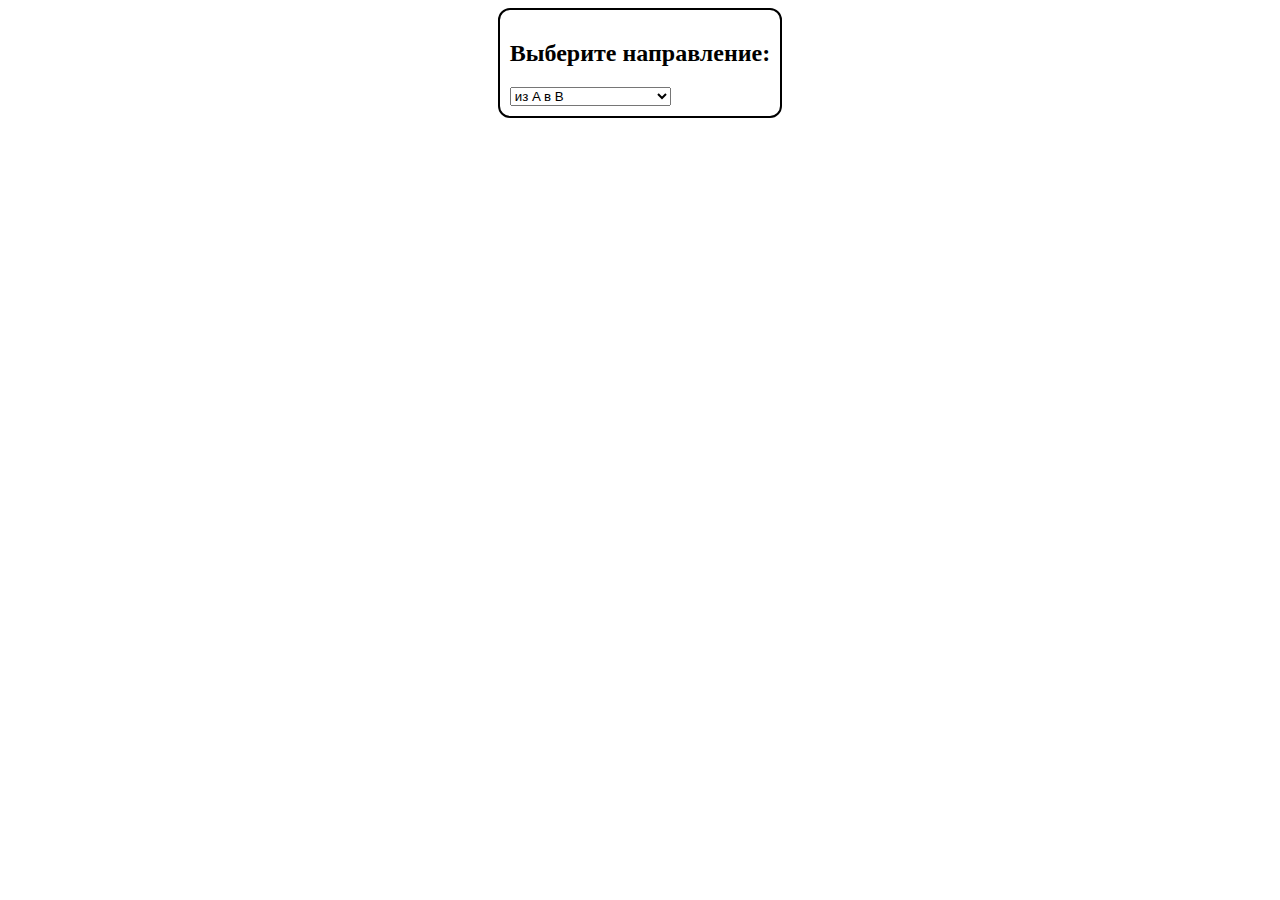
<file: nevatripTestJs/index.html>
<!DOCTYPE html>
<html lang="ru">
<head>
    <meta charset="UTF-8">
    <meta http-equiv="X-UA-Compatible" content="IE=edge">
    <meta name="viewport" content="width=device-width, initial-scale=1.0">
    <link rel="stylesheet" href="./style/style.css">
    <title>Document</title>
</head>
<body>
    <div class="main">
      <section class="route">
        <div class="route__wrapper">
            <h2 class="route__title">Выберите направление:</h2>
            <select name="route" id="route">
              <option value="Выберите маршрут" disabled>Выберите маршрут</option>
              <option value="из A в B">из A в B</option>
              <option value="из B в A">из B в A</option>
              <option value="из A в B и обратно в А">из A в B и обратно в А</option>
            </select>
        </div>
      </section>
      <section class="time hide">
        <div class="time__wrapper">
            <h2 class="time__title">Выберите время</h2>
            <label>
              <select class="timeAB time__select  " name="timeAB" id="timeAB">
              </select>
              <select class="timeBA time__select  " name="timeBA" id="timeBA">
                <option value="из B в A" disabled>из B в A</option>
              </select>
              <select class="timeABA time__select " name="timeABA" id="timeABA">
              </select>
            </label>
            <button class="select__btn">Выбрать</button>
        </div>
      </section>
      <section class="tiket hide">
        <div class="tiket__wrapper">
          <h2 class="tiket__title">Количество билетов</h2>
            <label>
              <input type="number" id="num">
              <button class="final__btn">Посчитать</button>
            </label>
        </div>
      </section>
      <section class="result hide">
        <div class="result__wrapper">
            <h2 class="time__title">Результат</h2>
            <h2 class="result__title">Вы выбрали <span class="response__number"></span>
              билета по маршруту <span class="response__rout"></span> <br> стоимостью <span class="response__prise"></span>р.
              Это путешествие займет у вас <span class="response__time">40</span> минут. 
              Теплоход отправляется в <span class="response__shipment"></span>, а прибудет в <span class="response__arrival"></span><span class="response__arrival-second"></span>. Приятного путешествия! =)</h2>
        </div>
      </section>
    </div>


  <script src="./scripts/script.js"></script>
</body>
</html>
</file>
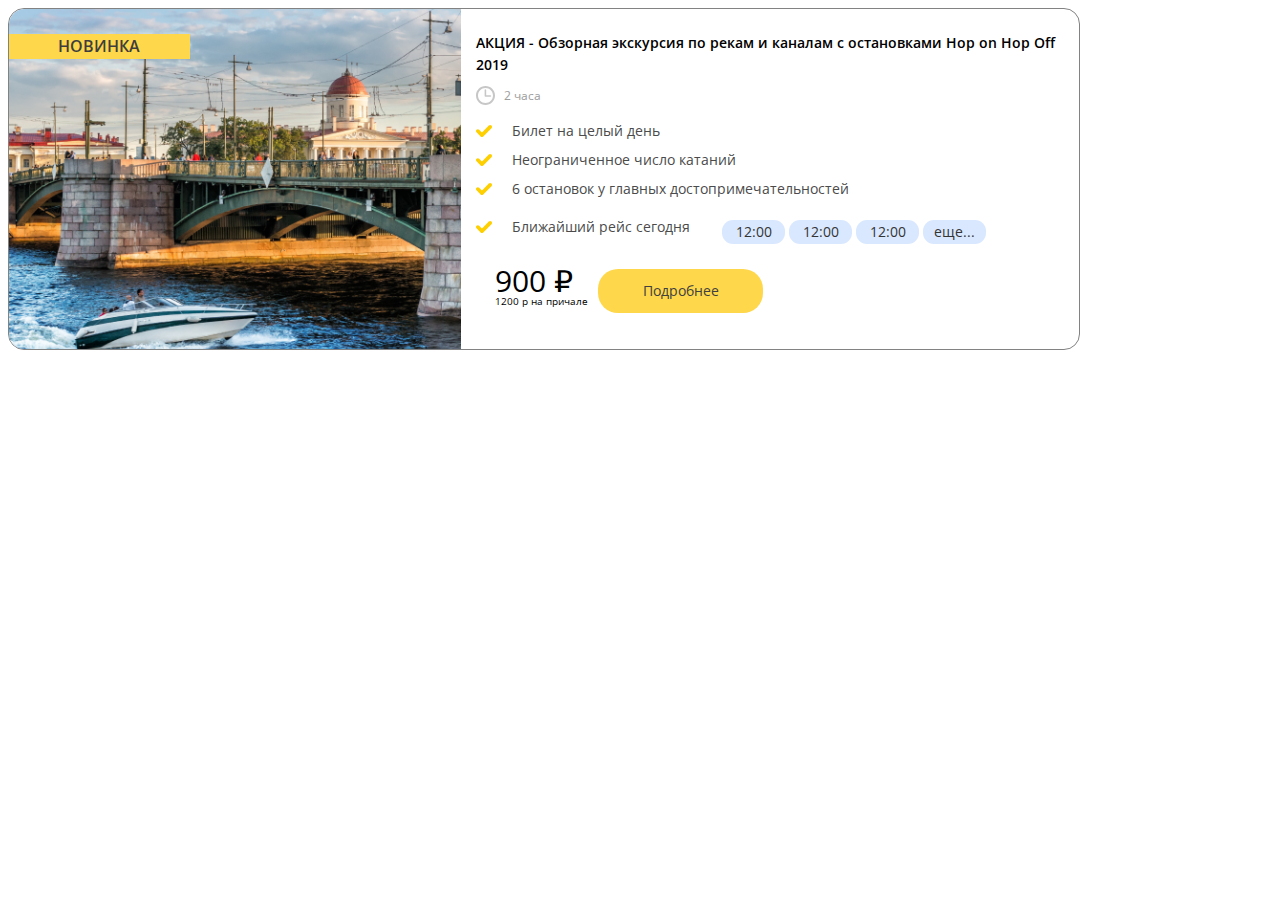
<file: nevatripTestlayout/index.html>
<!DOCTYPE html>
<html lang="ru">
<head>
    <meta charset="UTF-8">
    <meta http-equiv="X-UA-Compatible" content="IE=edge">
    <meta name="viewport" content="width=device-width, initial-scale=1.0">
    <link rel="stylesheet" href="./style/style.css">
    <title>Document</title>
</head>
<body>
    <section class="card">
        <div class="container">
            <div class="card__wrapper">
                <div class="card__imgBlock">
                    <img src='./img/cardimages1.png' alt="img" class="card__img" />
                    <div class="card__imgBlock-news">НОВИНКА</div>
                </div>
                <div class="card__content">
                    <div class="card__header">
                        <h1 class="card__title">АКЦИЯ - Обзорная экскурсия по рекам и каналам  
                            с остановками Hop on Hop Off 2019
                        </h1>
                        <div class="card__timer">
                            <img src='./img/icons/Clock.svg' alt="img" class='timer__icon' />
                            <span class="timer__text">2 часа</span>
                        </div>
                    </div>
                    <div class="card__advantages advantages">
                        <ul class='advantages__list'>
                            <li class='advantages__item'>
                                <img src='./img/icons/check.svg' alt="img" class="advantages__check" />
                                <span class="advantages__text">Билет на целый день</span>
                            </li>
                            <li class='advantages__item'>
                                <img src='./img/icons/check.svg' alt="img" class="advantages__check" />
                                <span class="advantages__text">Неограниченное число катаний</span>
                            </li>
                            <li class='advantages__item'>
                                <img src='./img/icons/check.svg' alt="img" class="advantages__check" />
                                <span class="advantages__text">6 остановок у главных достопримечательностей</span>
                            </li>
                            <li class='advantages__item'>
                                <img src='./img/icons/check.svg' alt="img" class="advantages__check" />
                                <span class="advantages__text">Ближайший рейс сегодня
                                    <div class="card__times time">
                                        <button class="time__item">12:00</button>
                                        <button class="time__item">12:00</button> 
                                        <button class="time__item">12:00</button> 
                                        <button class="time__item">12:00</button> 
                                        <button class="time__item">12:00</button> 
                                        <button class="time__item time__btn">еще...</button> 
                                    </div>
                                </span>
                            </li>
                        </ul>
                    </div>
                    
                    <div class="card__servise">
                        <div class="card__prise">
                            <span class="prise">900 &#8381;</span>
                            <span class="subprise">1200 р на причале</span>
                        </div>
                        <button class="card__btn">Подробнее</button>
                    </div>  
                </div>
            </div>
        </div>
    </section>
    <script src="./js/script.js"></script>
</body>
</html>
</file>
<file: nevatripTestJs/style/style.css>
ul {
  padding: 0;
}

li {
  cursor: pointer;
  list-style-type: none;
  margin: 5px 0;
}

button {
  margin: 20px auto;
  display: block;
  width: 100px;
  height: 50px;
  background: aquamarine;
  color: black;
  -webkit-transition: 0.2s;
  transition: 0.2s;
  border-radius: 5px;
}

button:hover {
  background: orange;
  color: white;
}

.hide {
  display: none;
}

.main {
  max-width: 1400px;
  margin: 0 auto;
  display: -webkit-box;
  display: -ms-flexbox;
  display: flex;
  -webkit-box-pack: center;
      -ms-flex-pack: center;
          justify-content: center;
  -ms-flex-wrap: wrap;
      flex-wrap: wrap;
}

.main .route {
  border: 2px solid black;
  border-radius: 12px;
  padding: 10px;
}

.main .time {
  margin: 0 20px;
  border: 2px solid black;
  border-radius: 12px;
  padding: 10px;
}

.main .tiket {
  margin: 0 20px;
  border: 2px solid black;
  border-radius: 12px;
  padding: 10px;
}

.main .tiket .tiket__wrapper .tiket__count {
  width: 50px;
}

.main .result {
  margin: 20px 0 0 0;
  max-width: 700px;
  border: 2px solid black;
  border-radius: 12px;
  padding: 10px;
}
/*# sourceMappingURL=style.css.map */
</file>
<file: nevatripTestlayout/style/style.css>
@import url("https://fonts.googleapis.com/css2?family=Open+Sans&display=swap");
html {
  overflow-y: hidden;
}

body {
  overflow-y: hidden;
}

* {
  font-family: 'Open Sans', sans-serif;
  font-style: normal;
  font-weight: 400;
  line-height: 20px;
}

.container {
  margin: 0 auto;
}

.card {
  overflow: hidden;
  position: relative;
  margin-top: 10px;
  width: 341px;
  height: auto;
  border: 0.3px solid #828282;
  border-radius: 16px;
  z-index: 150;
}

.card .card__wrapper .card__imgBlock {
  position: relative;
  z-index: 1;
}

.card .card__wrapper .card__imgBlock .card__img {
  width: 100%;
}

.card .card__wrapper .card__imgBlock .card__imgBlock-news {
  display: -webkit-box;
  display: -ms-flexbox;
  display: flex;
  -webkit-box-pack: center;
      -ms-flex-pack: center;
          justify-content: center;
  -webkit-box-align: center;
      -ms-flex-align: center;
          align-items: center;
  position: absolute;
  top: 15%;
  left: 0;
  width: 25%;
  height: 16%;
  background: #FED74B;
  font-weight: 600;
  font-size: 12px;
  color: #3E3E3E;
}

.card .card__wrapper .card__content {
  padding: 0 15px;
}

.card .card__wrapper .card__content .card__header {
  display: -webkit-box;
  display: -ms-flexbox;
  display: flex;
  -webkit-box-orient: vertical;
  -webkit-box-direction: reverse;
      -ms-flex-direction: column-reverse;
          flex-direction: column-reverse;
  margin: 14px 0 10px 0;
}

.card .card__wrapper .card__content .card__header .card__title {
  font-weight: 600;
  font-size: 14px;
  line-height: 22px;
}

.card .card__wrapper .card__content .card__header .card__timer {
  width: 100px;
  display: -webkit-box;
  display: -ms-flexbox;
  display: flex;
  -webkit-box-pack: start;
      -ms-flex-pack: start;
          justify-content: flex-start;
  -webkit-box-align: center;
      -ms-flex-align: center;
          align-items: center;
}

.card .card__wrapper .card__content .card__header .card__timer .timer__icon {
  width: 19px;
  height: 19px;
}

.card .card__wrapper .card__content .card__header .card__timer .timer__text {
  margin: 0 0 0 9px;
  font-size: 12px;
  color: #9E9E9E;
}

.card .card__wrapper .card__content .card__advantages {
  display: -webkit-box;
  display: -ms-flexbox;
  display: flex;
  margin-top: -20px;
  padding: 0;
}

.card .card__wrapper .card__content .card__advantages .advantages__list {
  padding: 0;
  display: -webkit-box;
  display: -ms-flexbox;
  display: flex;
  -webkit-box-orient: vertical;
  -webkit-box-direction: normal;
      -ms-flex-direction: column;
          flex-direction: column;
}

.card .card__wrapper .card__content .card__advantages .advantages__list .advantages__item {
  margin-top: 9px;
  list-style-type: none;
}

.card .card__wrapper .card__content .card__advantages .advantages__list .advantages__item .advantages__text {
  margin: 0 0 0 20px;
  font-size: 14px;
  color: #4B4B4B;
}

.card .card__wrapper .card__content .card__advantages .advantages__list .advantages__item .advantages__text .card__times {
  margin: 10px -15px 0 30px;
  display: -webkit-box;
  display: -ms-flexbox;
  display: flex;
  -ms-flex-wrap: wrap;
      flex-wrap: wrap;
}

.card .card__wrapper .card__content .card__advantages .advantages__list .advantages__item .advantages__text .card__times .time__item {
  cursor: pointer;
  border: none;
  margin: 2px;
  text-decoration: none;
  display: -webkit-box;
  display: -ms-flexbox;
  display: flex;
  -webkit-box-pack: center;
      -ms-flex-pack: center;
          justify-content: center;
  -webkit-box-align: center;
      -ms-flex-align: center;
          align-items: center;
  width: 63px;
  height: 24px;
  background: #D9E8FF;
  border-radius: 11px;
  color: #343434;
  font-size: 14px;
  -webkit-transition: 0.2s;
  transition: 0.2s;
}

.card .card__wrapper .card__content .card__advantages .advantages__list .advantages__item .advantages__text .card__times .time__item:hover {
  background: #49AADA;
  color: #ffff;
}

.card .card__wrapper .card__content .card__advantages .advantages__list .advantages__item .advantages__text .card__times .hide {
  display: none;
}

.card .card__wrapper .card__content .card__advantages .advantages__list .advantages__item .advantages__text .card__times .time__btn {
  display: block;
}

.card .card__wrapper .card__content .card__servise {
  margin: 41px 0 19px 0;
  display: -webkit-box;
  display: -ms-flexbox;
  display: flex;
  -webkit-box-pack: justify;
      -ms-flex-pack: justify;
          justify-content: space-between;
  -webkit-box-align: center;
      -ms-flex-align: center;
          align-items: center;
}

.card .card__wrapper .card__content .card__servise .card__prise {
  margin: 0 0 0 19px;
  display: -webkit-box;
  display: -ms-flexbox;
  display: flex;
  -webkit-box-orient: vertical;
  -webkit-box-direction: normal;
      -ms-flex-direction: column;
          flex-direction: column;
}

.card .card__wrapper .card__content .card__servise .card__prise .prise {
  font-size: 30px;
  color: #000000;
}

.card .card__wrapper .card__content .card__servise .card__prise .subprise {
  font-size: 10px;
  color: #000000;
}

.card .card__wrapper .card__content .card__servise .card__btn {
  cursor: pointer;
  width: 165px;
  height: 44px;
  background: #FED74B;
  border: none;
  border-radius: 20px;
  font-size: 14px;
  color: #404040;
  -webkit-transition: 0.2s;
  transition: 0.2s;
}

.card .card__wrapper .card__content .card__servise .card__btn:hover {
  background: #CBA500;
}

@media screen and (min-width: 768px) {
  .card {
    width: 100%;
    height: auto;
  }
  .card .card__wrapper {
    display: -webkit-box;
    display: -ms-flexbox;
    display: flex;
  }
  .card .card__wrapper .card__imgBlock {
    position: relative;
    z-index: 1;
  }
  .card .card__wrapper .card__imgBlock .card__img {
    width: 100%;
  }
  .card .card__wrapper .card__imgBlock .card__imgBlock-news {
    display: -webkit-box;
    display: -ms-flexbox;
    display: flex;
    -webkit-box-pack: center;
        -ms-flex-pack: center;
            justify-content: center;
    -webkit-box-align: center;
        -ms-flex-align: center;
            align-items: center;
    position: absolute;
    top: 7%;
    left: 0;
    width: 40%;
    height: 7%;
    background: #FED74B;
    font-weight: 600;
    font-size: 16px;
    color: #3E3E3E;
  }
  .card .card__wrapper .card__content {
    padding: 0 15px;
  }
  .card .card__wrapper .card__content .card__header {
    display: -webkit-box;
    display: -ms-flexbox;
    display: flex;
    -webkit-box-orient: vertical;
    -webkit-box-direction: normal;
        -ms-flex-direction: column;
            flex-direction: column;
    margin: 14px 0 10px 0;
  }
  .card .card__wrapper .card__content .card__advantages {
    display: -webkit-box;
    display: -ms-flexbox;
    display: flex;
    margin-top: -20px;
    padding: 0;
  }
  .card .card__wrapper .card__content .card__advantages .advantages__list {
    padding: 0;
    display: -webkit-box;
    display: -ms-flexbox;
    display: flex;
    -webkit-box-orient: vertical;
    -webkit-box-direction: normal;
        -ms-flex-direction: column;
            flex-direction: column;
  }
  .card .card__wrapper .card__content .card__advantages .advantages__list .advantages__item {
    display: -webkit-box;
    display: -ms-flexbox;
    display: flex;
    -webkit-box-align: center;
        -ms-flex-align: center;
            align-items: center;
    margin-top: 9px;
    list-style-type: none;
  }
  .card .card__wrapper .card__content .card__advantages .advantages__list .advantages__item .advantages__text {
    display: -webkit-box;
    display: -ms-flexbox;
    display: flex;
    -webkit-box-align: center;
        -ms-flex-align: center;
            align-items: center;
    margin: 0 0 0 20px;
    font-size: 14px;
    color: #4B4B4B;
  }
  .card .card__wrapper .card__content .card__servise {
    margin: 7px 0 19px 0;
    display: -webkit-box;
    display: -ms-flexbox;
    display: flex;
    -webkit-box-pack: start;
        -ms-flex-pack: start;
            justify-content: flex-start;
    -webkit-box-align: center;
        -ms-flex-align: center;
            align-items: center;
  }
  .card .card__wrapper .card__content .card__servise .card__prise {
    margin: 0 0 0 19px;
    display: -webkit-box;
    display: -ms-flexbox;
    display: flex;
    -webkit-box-orient: vertical;
    -webkit-box-direction: normal;
        -ms-flex-direction: column;
            flex-direction: column;
  }
  .card .card__wrapper .card__content .card__servise .card__prise .prise {
    font-size: 30px;
    color: #000000;
  }
  .card .card__wrapper .card__content .card__servise .card__prise .subprise {
    font-size: 10px;
    color: #000000;
  }
  .card .card__wrapper .card__content .card__servise .card__btn {
    margin: 0 0 0 10px;
    cursor: pointer;
    width: 165px;
    height: 44px;
    background: #FED74B;
    border: none;
    border-radius: 20px;
    font-size: 14px;
    color: #404040;
    -webkit-transition: 0.2s;
    transition: 0.2s;
  }
  .card .card__wrapper .card__content .card__servise .card__btn:hover {
    background: #CBA500;
  }
}

@media screen and (min-width: 1024px) {
  .card {
    max-width: 1070px;
    max-height: 340px;
    margin: 0;
    padding: 0;
  }
  .card .card__wrapper {
    display: -webkit-box;
    display: -ms-flexbox;
    display: flex;
  }
  .card .card__wrapper .card__imgBlock {
    position: relative;
    z-index: 1;
  }
  .card .card__wrapper .card__imgBlock .card__img {
    width: 100%;
    height: auto;
  }
  .card .card__wrapper .card__imgBlock .card__imgBlock-news {
    display: -webkit-box;
    display: -ms-flexbox;
    display: flex;
    -webkit-box-pack: center;
        -ms-flex-pack: center;
            justify-content: center;
    -webkit-box-align: center;
        -ms-flex-align: center;
            align-items: center;
    position: absolute;
    top: 7%;
    left: 0;
    width: 40%;
    height: 7%;
    background: #FED74B;
    font-weight: 600;
    font-size: 16px;
    color: #3E3E3E;
  }
  .card .card__wrapper .card__content {
    padding: 0 15px;
  }
  .card .card__wrapper .card__content .card__header {
    display: -webkit-box;
    display: -ms-flexbox;
    display: flex;
    -webkit-box-orient: vertical;
    -webkit-box-direction: normal;
        -ms-flex-direction: column;
            flex-direction: column;
    margin: 14px 0 10px 0;
  }
  .card .card__wrapper .card__content .card__advantages {
    display: -webkit-box;
    display: -ms-flexbox;
    display: flex;
    margin-top: -20px;
    padding: 0;
  }
  .card .card__wrapper .card__content .card__advantages .advantages__list {
    padding: 0;
    display: -webkit-box;
    display: -ms-flexbox;
    display: flex;
    -webkit-box-orient: vertical;
    -webkit-box-direction: normal;
        -ms-flex-direction: column;
            flex-direction: column;
  }
  .card .card__wrapper .card__content .card__advantages .advantages__list .advantages__item {
    display: -webkit-box;
    display: -ms-flexbox;
    display: flex;
    -webkit-box-align: center;
        -ms-flex-align: center;
            align-items: center;
    margin-top: 9px;
    list-style-type: none;
  }
  .card .card__wrapper .card__content .card__advantages .advantages__list .advantages__item .advantages__text {
    display: -webkit-box;
    display: -ms-flexbox;
    display: flex;
    -webkit-box-align: center;
        -ms-flex-align: center;
            align-items: center;
    max-width: 500px;
    margin: 0 0 0 20px;
    font-size: 14px;
    color: #4B4B4B;
  }
  .card .card__wrapper .card__content .card__servise {
    margin: 7px 0 19px 0;
    display: -webkit-box;
    display: -ms-flexbox;
    display: flex;
    -webkit-box-pack: start;
        -ms-flex-pack: start;
            justify-content: flex-start;
    -webkit-box-align: center;
        -ms-flex-align: center;
            align-items: center;
  }
  .card .card__wrapper .card__content .card__servise .card__prise {
    margin: 0 0 0 19px;
    display: -webkit-box;
    display: -ms-flexbox;
    display: flex;
    -webkit-box-orient: vertical;
    -webkit-box-direction: normal;
        -ms-flex-direction: column;
            flex-direction: column;
  }
  .card .card__wrapper .card__content .card__servise .card__prise .prise {
    font-size: 30px;
    color: #000000;
  }
  .card .card__wrapper .card__content .card__servise .card__prise .subprise {
    font-size: 10px;
    color: #000000;
  }
  .card .card__wrapper .card__content .card__servise .card__btn {
    margin: 0 0 0 10px;
    cursor: pointer;
    width: 165px;
    height: 44px;
    background: #FED74B;
    border: none;
    border-radius: 20px;
    font-size: 14px;
    color: #404040;
    -webkit-transition: 0.2s;
    transition: 0.2s;
  }
  .card .card__wrapper .card__content .card__servise .card__btn:hover {
    background: #CBA500;
  }
}
/*# sourceMappingURL=style.css.map */
</file>
